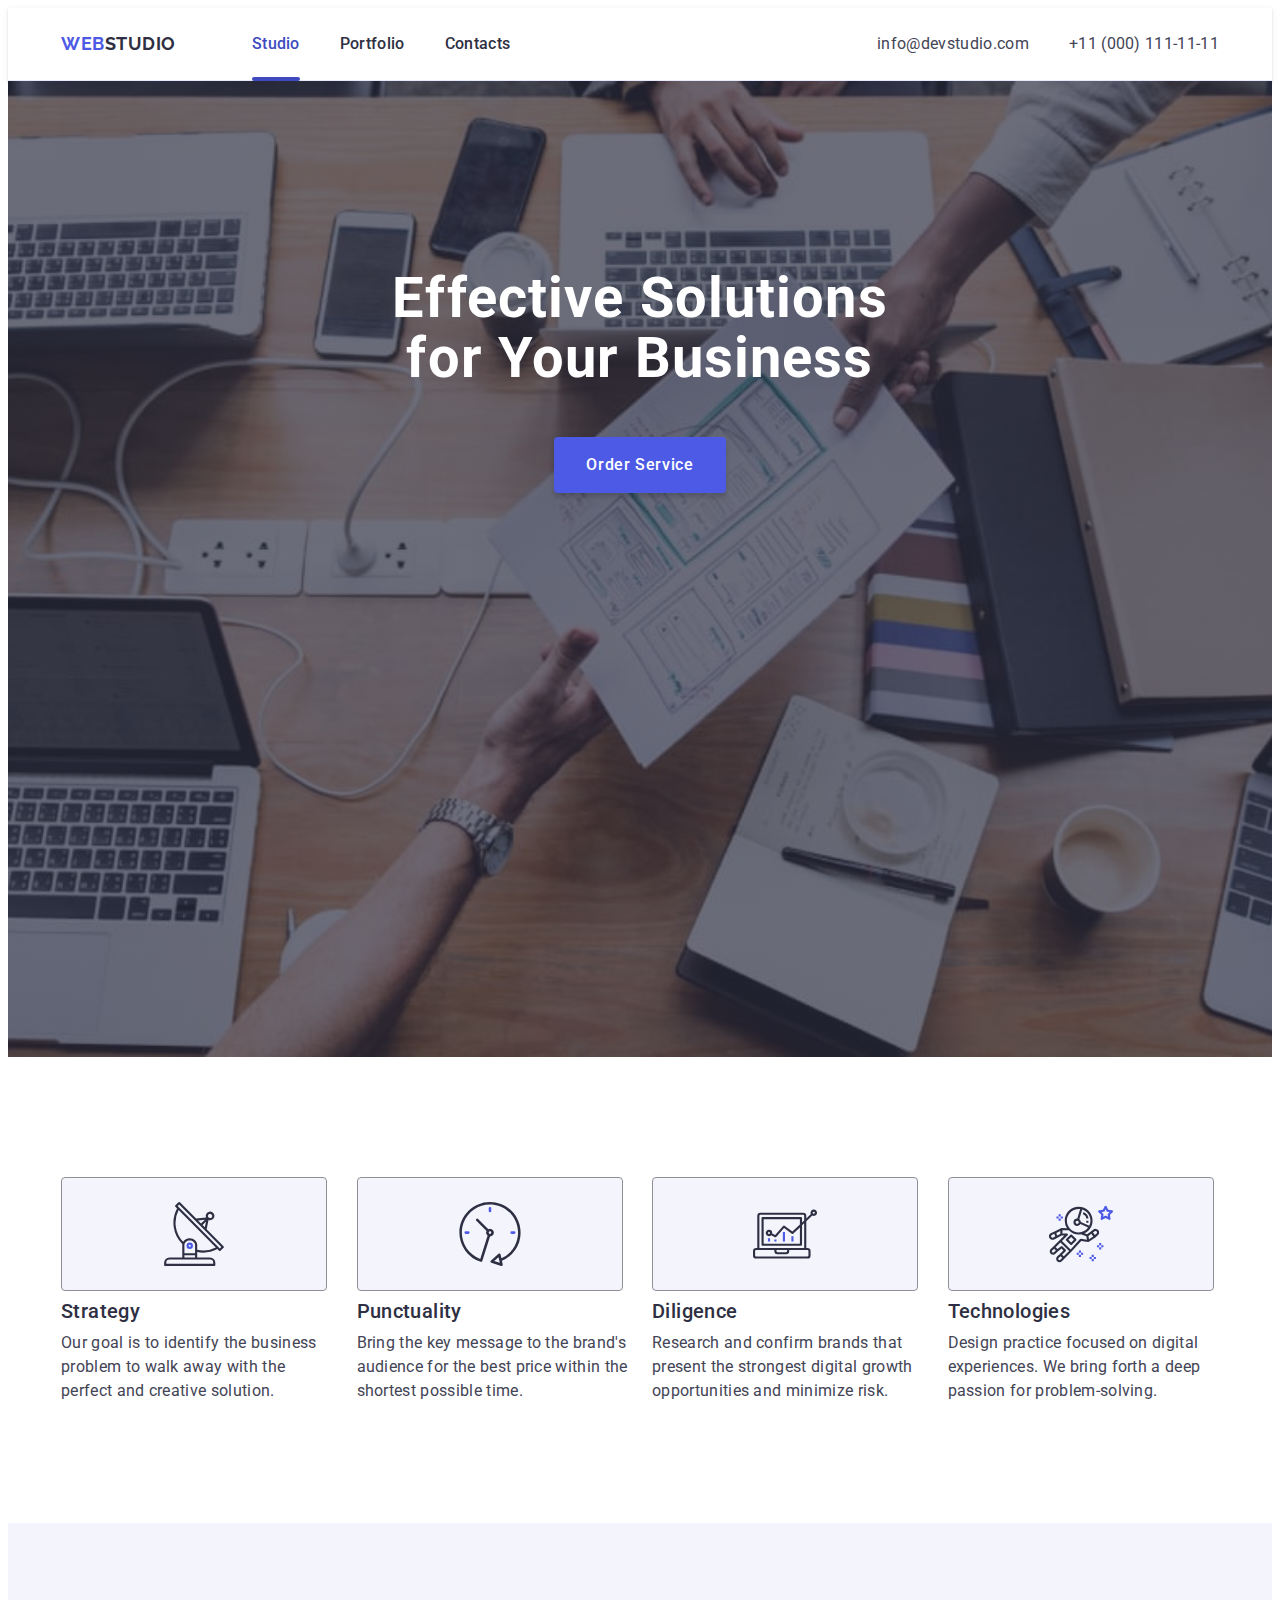
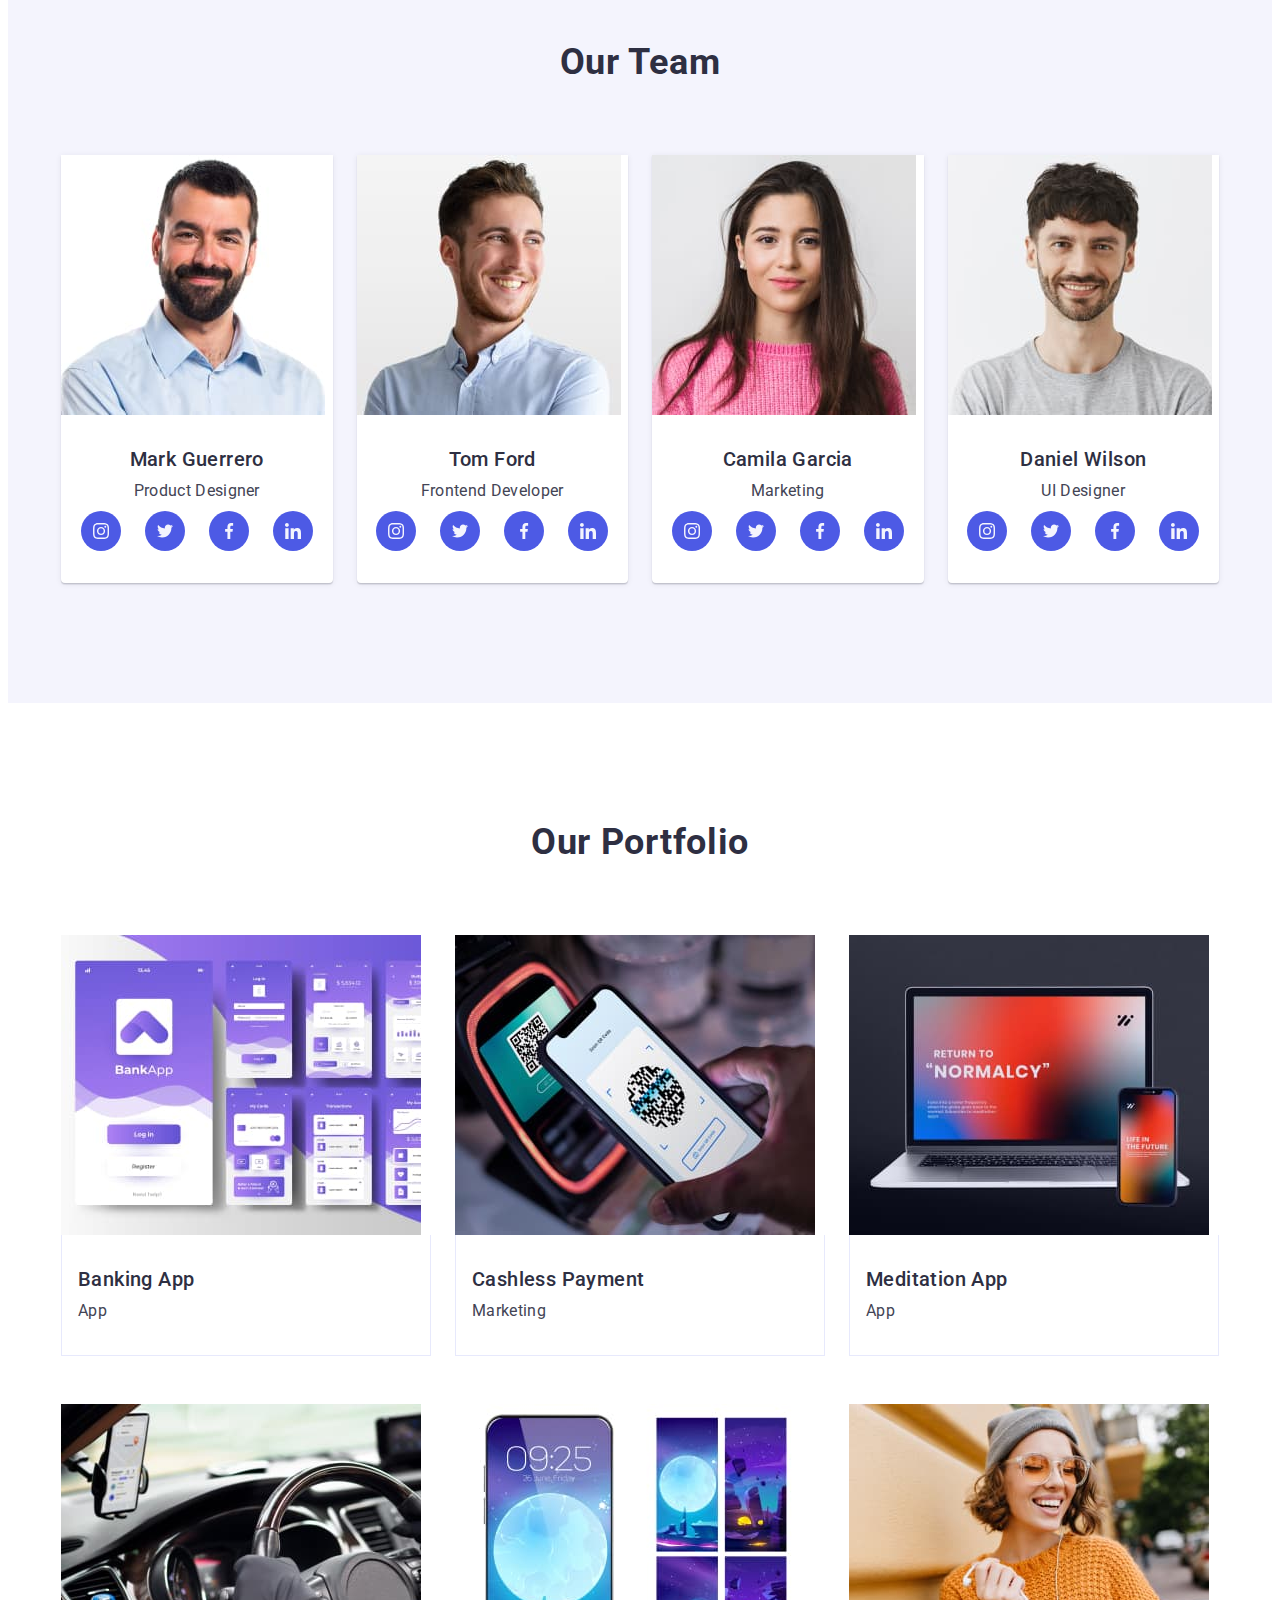
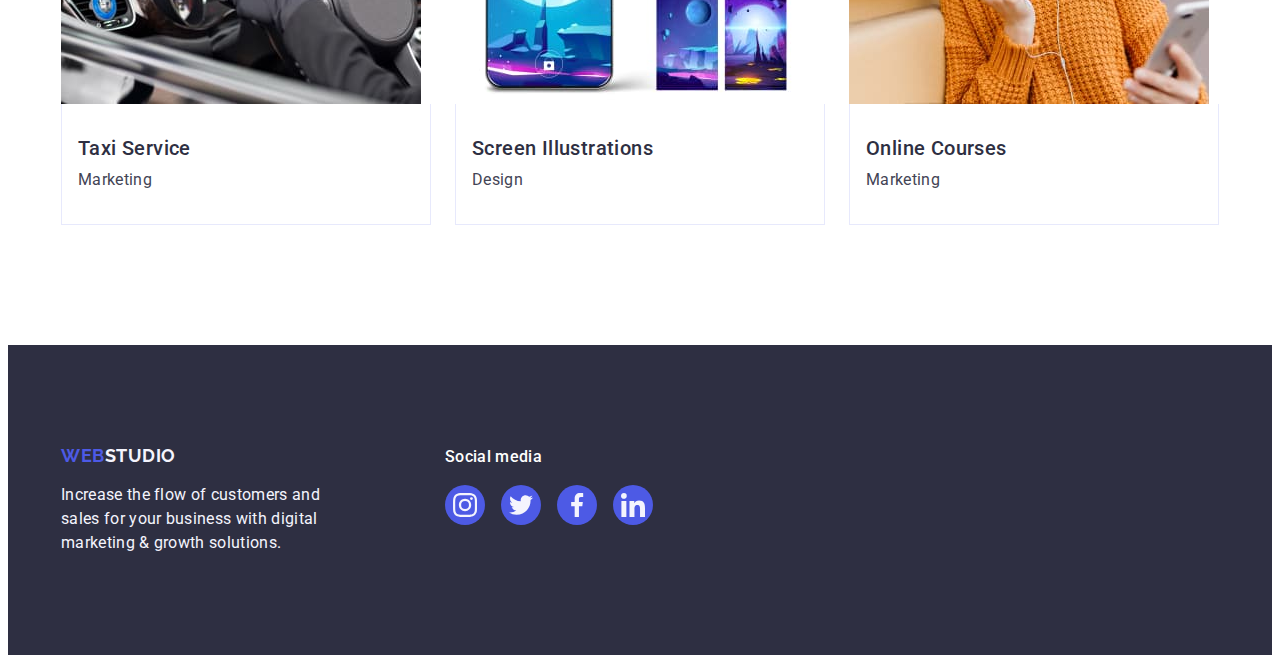
<file: index.html>
<!DOCTYPE html>
<html lang="en">
  <head>
    <meta charset="UTF-8" />
    <meta name="viewport" content="width=device-width, initial-scale=1.0" />
    <title>Document</title>
    <link
      rel="stylesheet"
      href="https://cdnjs.cloudflare.com/ajax/libs/modern-normalize/2.0.0/modern-normalize.min.css"
      integrity="sha512-4xo8blKMVCiXpTaLzQSLSw3KFOVPWhm/TRtuPVc4WG6kUgjH6J03IBuG7JZPkcWMxJ5huwaBpOpnwYElP/m6wg=="
      crossorigin="anonymous"
      referrerpolicy="no-referrer"
    />
    <link rel="preconnect" href="https://fonts.googleapis.com" />
    <link rel="preconnect" href="https://fonts.gstatic.com" crossorigin />
    <link
      href="https://fonts.googleapis.com/css2?family=Raleway:wght@700&family=Roboto:wght@400;500;700&display=swap"
      rel="stylesheet"
    />
    <link rel="stylesheet" href="./css/styles.css" />
  </head>

  <body>
    <header class="header-nav">
      <div class="container">
        <nav class="navigation-list">
          <a class="logo" href="./index.html"
            >Web<span class="logo-part">Studio</span></a
          >
          <ul class="header-list">
            <li>
              <a class="navigation-list-link studio" href="./index.html"
                >Studio</a
              >
            </li>
            <li>
              <a class="navigation-list-link portfolio" href="">Portfolio</a>
            </li>
            <li>
              <a class="navigation-list-link contacts" href="">Contacts</a>
            </li>
          </ul>
        </nav>

        <!--contacts-->
        <address>
          <ul class="contact">
            <li>
              <a class="contact-list-link" href="mailto:info@devstudio.com"
                >info@devstudio.com</a
              >
            </li>
            <li>
              <a class="contact-list-link" href="tel:+110001111111"
                >+11 (000) 111-11-11</a
              >
            </li>
          </ul>
        </address>
      </div>
    </header>

    <!--Main content-->
    <main>
      <section class="slogan">
        <div class="container">
          <h1 class="slogan-header">Effective Solutions for Your Business</h1>
          <button class="slogan-btn" type="button">Order Service</button>
        </div>
      </section>

      <!--advantages-->
      <section class="main-info">
        <div class="container">
          <h2 class="main-info-header visually-hidden">hidden header</h2>
          <ul class="main-info-list">
            <li class="main-info-list-item">
              <div class="icon-box">
                <svg width="64" height="64" class="icon-benefits">
                  <use href="./images/icons.svg#icon-antenna"></use>
                </svg>
              </div>

              <h3 class="main-info-list-item-header">Strategy</h3>
              <p class="main-info-list-item-text">
                Our goal is to identify the business problem to walk away with
                the perfect and creative solution.
              </p>
            </li>
            <li class="main-info-list-item">
              <div class="icon-box">
                <svg width="64" height="64" class="icon-benefits">
                  <use href="./images/icons.svg#icon-clock"></use>
                </svg>
              </div>
              <h3 class="main-info-list-item-header">Punctuality</h3>
              <p class="main-info-list-item-text">
                Bring the key message to the brand's audience for the best price
                within the shortest possible time.
              </p>
            </li>
            <li class="main-info-list-item">
              <div class="icon-box">
                <svg width="64" height="64" class="icon-benefits">
                  <use href="./images/icons.svg#icon-diagram"></use>
                </svg>
              </div>
              <h3 class="main-info-list-item-header">Diligence</h3>
              <p class="main-info-list-item-text">
                Research and confirm brands that present the strongest digital
                growth opportunities and minimize risk.
              </p>
            </li>
            <li class="main-info-list-item">
              <div class="icon-box">
                <svg width="64" height="64" class="icon-benefits">
                  <use href="./images/icons.svg#icon-astronaut"></use>
                </svg>
              </div>
              <h3 class="main-info-list-item-header">Technologies</h3>
              <p class="main-info-list-item-text">
                Design practice focused on digital experiences. We bring forth a
                deep passion for problem-solving.
              </p>
            </li>
          </ul>
        </div>
      </section>

      <!--Our team-->

      <section class="about-team">
        <div class="container">
          <h2 class="about-team-header">Our Team</h2>
          <ul class="team-list">
            <li class="team-list-item">
              <img
                src="./images/MarkGuerrero.jpg"
                alt="Mark Guerrero Product Designer"
                width="264"
                height="260"
              />
              <div class="main-info-list-item-specification">
                <h3 class="main-info-list-item-header">Mark Guerrero</h3>
                <p class="main-info-list-item-text">Product Designer</p>
                <ul class="social-list">
                  <li class="social-list-item">
                    <a href="" class="social-list-item-link">
                      <svg width="16" height="16" class="social-links-icon">
                        <use href="./images/icons.svg#icon-instagram"></use>
                      </svg>
                    </a>
                  </li>
                  <li class="social-list-item">
                    <a href="" class="social-list-item-link">
                      <svg width="16" height="16" class="social-links-icon">
                        <use href="./images/icons.svg#icon-twitter"></use>
                      </svg>
                    </a>
                  </li>
                  <li class="social-list-item">
                    <a href="" class="social-list-item-link">
                      <svg width="16" height="16" class="social-links-icon">
                        <use href="./images/icons.svg#icon-facebook"></use>
                      </svg>
                    </a>
                  </li>
                  <li class="social-list-item">
                    <a href="" class="social-list-item-link">
                      <svg width="16" height="16" class="social-links-icon">
                        <use href="./images/icons.svg#icon-linkedin"></use>
                      </svg>
                    </a>
                  </li>
                </ul>
              </div>
            </li>

            <li class="team-list-item">
              <img
                src="./images/TomFord.jpg"
                alt="Tom Ford Frontend Developer"
                width="264"
                height="260"
              />
              <div class="main-info-list-item-specification">
                <h3 class="main-info-list-item-header">Tom Ford</h3>
                <p class="main-info-list-item-text">Frontend Developer</p>
                <ul class="social-list">
                  <li class="social-list-item">
                    <a href="" class="social-list-item-link">
                      <svg width="16" height="16" class="social-links-icon">
                        <use href="./images/icons.svg#icon-instagram"></use>
                      </svg>
                    </a>
                  </li>
                  <li class="social-list-item">
                    <a href="" class="social-list-item-link">
                      <svg width="16" height="16" class="social-links-icon">
                        <use href="./images/icons.svg#icon-twitter"></use>
                      </svg>
                    </a>
                  </li>
                  <li class="social-list-item">
                    <a href="" class="social-list-item-link">
                      <svg width="16" height="16" class="social-links-icon">
                        <use href="./images/icons.svg#icon-facebook"></use>
                      </svg>
                    </a>
                  </li>
                  <li class="social-list-item">
                    <a href="" class="social-list-item-link">
                      <svg width="16" height="16" class="social-links-icon">
                        <use href="./images/icons.svg#icon-linkedin"></use>
                      </svg>
                    </a>
                  </li>
                </ul>
              </div>
            </li>

            <li class="team-list-item">
              <img
                src="./images/CamilaGarcia.jpg"
                alt="Camila Garcia Marketing"
                width="264"
                height="260"
              />
              <div class="main-info-list-item-specification">
                <h3 class="main-info-list-item-header">Camila Garcia</h3>
                <p class="main-info-list-item-text">Marketing</p>
                <ul class="social-list">
                  <li class="social-list-item">
                    <a href="" class="social-list-item-link">
                      <svg width="16" height="16" class="social-links-icon">
                        <use href="./images/icons.svg#icon-instagram"></use>
                      </svg>
                    </a>
                  </li>
                  <li class="social-list-item">
                    <a href="" class="social-list-item-link">
                      <svg width="16" height="16" class="social-links-icon">
                        <use href="./images/icons.svg#icon-twitter"></use>
                      </svg>
                    </a>
                  </li>
                  <li class="social-list-item">
                    <a href="" class="social-list-item-link">
                      <svg width="16" height="16" class="social-links-icon">
                        <use href="./images/icons.svg#icon-facebook"></use>
                      </svg>
                    </a>
                  </li>
                  <li class="social-list-item">
                    <a href="" class="social-list-item-link">
                      <svg width="16" height="16" class="social-links-icon">
                        <use href="./images/icons.svg#icon-linkedin"></use>
                      </svg>
                    </a>
                  </li>
                </ul>
              </div>
            </li>

            <li class="team-list-item">
              <img
                src="./images/DanielWilson.jpg"
                alt="Daniel Wilson UI Designer"
                width="264"
                height="260"
              />
              <div class="main-info-list-item-specification">
                <h3 class="main-info-list-item-header">Daniel Wilson</h3>
                <p class="main-info-list-item-text">UI Designer</p>
                <ul class="social-list">
                  <li class="social-list-item">
                    <a href="" class="social-list-item-link">
                      <svg width="16" height="16" class="social-links-icon">
                        <use href="./images/icons.svg#icon-instagram"></use>
                      </svg>
                    </a>
                  </li>
                  <li class="social-list-item">
                    <a href="" class="social-list-item-link">
                      <svg width="16" height="16" class="social-links-icon">
                        <use href="./images/icons.svg#icon-twitter"></use>
                      </svg>
                    </a>
                  </li>
                  <li class="social-list-item">
                    <a href="" class="social-list-item-link">
                      <svg width="16" height="16" class="social-links-icon">
                        <use href="./images/icons.svg#icon-facebook"></use>
                      </svg>
                    </a>
                  </li>
                  <li class="social-list-item">
                    <a href="" class="social-list-item-link">
                      <svg width="16" height="16" class="social-links-icon">
                        <use href="./images/icons.svg#icon-linkedin"></use>
                      </svg>
                    </a>
                  </li>
                </ul>
              </div>
            </li>
          </ul>
        </div>
      </section>

      <!--Our Portfolio-->
      <section class="our-team-header">
        <div class="container">
          <h2 class="portfolio-header">Our Portfolio</h2>
          <ul class="portfolio-list">
            <li class="portfolio-list-item">
              <div class="portfolio-images">
                <img
                  src="./images/BankingApp.jpg"
                  alt="Banking App"
                  width="360"
                  height="300"
                />
                <p class="text-overlay">
                  14 Stylish and User-Friendly App Design Concepts · Task
                  Manager App · Calorie Tracker App · Exotic Fruit Ecommerce App
                  · Cloud Storage App
                </p>
              </div>
              <div class="portfolio-list-item-specification">
                <h3 class="main-info-list-item-header">Banking App</h3>
                <p class="main-info-list-item-text">App</p>
              </div>
            </li>

            <li class="portfolio-list-item">
              <div class="portfolio-images">
                <img
                  src="./images/CashlessPayment.jpg"
                  alt="Cashless Payment"
                  width="360"
                  height="300"
                />
                <p class="text-overlay">
                  14 Stylish and User-Friendly App Design Concepts · Task
                  Manager App · Calorie Tracker App · Exotic Fruit Ecommerce App
                  · Cloud Storage App
                </p>
              </div>

              <div class="portfolio-list-item-specification">
                <h3 class="main-info-list-item-header">Cashless Payment</h3>
                <p class="main-info-list-item-text">Marketing</p>
              </div>
            </li>

            <li class="portfolio-list-item">
              <div class="portfolio-images">
                <img
                  src="./images/MeditationApp.jpg"
                  alt="Meditation App"
                  width="360"
                  height="300"
                />
                <p class="text-overlay">
                  14 Stylish and User-Friendly App Design Concepts · Task
                  Manager App · Calorie Tracker App · Exotic Fruit Ecommerce App
                  · Cloud Storage App
                </p>
              </div>
              <div class="portfolio-list-item-specification">
                <h3 class="main-info-list-item-header">Meditation App</h3>
                <p class="main-info-list-item-text">App</p>
              </div>
            </li>

            <li class="portfolio-list-item">
              <div class="portfolio-images">
                <img
                  src="./images/TaxiService.jpg"
                  alt="Taxi Service"
                  width="360"
                  height="300"
                />
                <p class="text-overlay">
                  14 Stylish and User-Friendly App Design Concepts · Task
                  Manager App · Calorie Tracker App · Exotic Fruit Ecommerce App
                  · Cloud Storage App
                </p>
              </div>
              <div class="portfolio-list-item-specification">
                <h3 class="main-info-list-item-header">Taxi Service</h3>
                <p class="main-info-list-item-text">Marketing</p>
              </div>
            </li>

            <li class="portfolio-list-item">
              <div class="portfolio-images">
                <img
                  src="./images/ScreenIllustrations.jpg"
                  alt="Screen Illustrations "
                  width="360"
                  height="300"
                />
                <p class="text-overlay">
                  14 Stylish and User-Friendly App Design Concepts · Task
                  Manager App · Calorie Tracker App · Exotic Fruit Ecommerce App
                  · Cloud Storage App
                </p>
              </div>
              <div class="portfolio-list-item-specification">
                <h3 class="main-info-list-item-header">Screen Illustrations</h3>
                <p class="main-info-list-item-text">Design</p>
              </div>
            </li>

            <li class="portfolio-list-item">
              <div class="portfolio-images">
                <img
                  src="./images/OnlineCourses.jpg"
                  alt="Online Courses"
                  width="360"
                  height="300"
                />
                <p class="text-overlay">
                  14 Stylish and User-Friendly App Design Concepts · Task
                  Manager App · Calorie Tracker App · Exotic Fruit Ecommerce App
                  · Cloud Storage App
                </p>
              </div>
              <div class="portfolio-list-item-specification">
                <h3 class="main-info-list-item-header">Online Courses</h3>
                <p class="main-info-list-item-text">Marketing</p>
              </div>
            </li>
          </ul>
        </div>
      </section>
    </main>

    <footer class="footer">
      <div class="footer-container">
        <div class="footer-info">
          <a class="footer-logo" href="./index.html"
            >Web<span class="logo-part-footer">Studio</span></a
          >
          <p class="footer-text">
            Increase the flow of customers and sales for your business with
            digital marketing & growth solutions.
          </p>
        </div>

        <div class="footer-list-icon">
          <p class="footer-social-header">Social media</p>
          <ul class="social-list-footer">
            <li class="social-list-footer-item">
              <a href="" class="social-list-footer-item-link">
                <svg width="24" height="24" class="social-links-icon">
                  <use href="./images/icons.svg#icon-instagram"></use></svg
              ></a>
            </li>

            <li class="social-list-footer-item">
              <a href="" class="social-list-footer-item-link">
                <svg width="24" height="24" class="social-links-icon">
                  <use href="./images/icons.svg#icon-twitter"></use></svg
              ></a>
            </li>

            <li class="social-list-footer-item">
              <a href="" class="social-list-footer-item-link">
                <svg width="24" height="24" class="social-links-icon">
                  <use href="./images/icons.svg#icon-facebook"></use></svg
              ></a>
            </li>

            <li class="social-list-footer-item">
              <a href="" class="social-list-footer-item-link">
                <svg width="24" height="24" class="social-links-icon">
                  <use href="./images/icons.svg#icon-linkedin"></use></svg
              ></a>
            </li>
          </ul>
        </div>
      </div>
    </footer>
  </body>
</html>
</file>
<file: css/styles.css>
body {
    font-family: 'Roboto', sans-serif;
    color: #434455;
    background-color: #fff;
}

h1,
h2,
h3,
h4,
h5,
h6,
p {
    margin-top: 0;
    margin-bottom: 0;
}

a {
    text-decoration: none;
}

ul {
    margin-top: 0;
    margin-bottom: 0;
    padding-left: 0;
    list-style-type: none;
}

h3 {
    font-weight: 500;
    font-size: 20px;
    letter-spacing: 0.4px;
}

img {
    display: block;
    /*-------------------------------*/
    /*max-width: 100%;
    height: auto;*/
    /*-------------------------------*/
}

.header-nav {
    border-bottom: 1px solid #E7E9FC;
}

.container {
    width: 1158px;
    margin: 0 auto;
    padding: 0 15px;
}

.header-nav {
    box-shadow: 0px 2px 1px rgba(46, 47, 66, 0.08),
        0px 1px 1px rgba(46, 47, 66, 0.16),
        0px 1px 6px rgba(46, 47, 66, 0.08);
}

header .container {
    display: flex;
    align-items: flex-start;
    justify-content: space-between;
    gap: 332px;
}

.navigation-list {
    display: flex;
    align-items: center;
}

.header-list {
    display: flex;
    gap: 40px;
}

.logo {
    color: #4D5AE5;
    font-family: Raleway,
        sans-serif;
    font-size: 18px;
    font-style: normal;
    font-weight: 700;
    line-height: 1.17;
    letter-spacing: 0.03em;
    text-transform: uppercase;
    margin-right: 76px;
    flex-shrink: 0;
}

.logo-part {
    color: #2E2F42;
}

.navigation-list-link {
    position: relative;
    display: block;
    color: #2E2F42;
    font-size: 16px;
    font-weight: 500;
    line-height: 1.5;
    letter-spacing: 0.02em;
    padding: 24px 0;
    transition: color 250ms cubic-bezier(0.4, 0, 0.2, 1);
}

.navigation-list-link:hover,
.navigation-list-link:focus {
    color: #404bbf;
}

.studio {
    color: #404bbf;
    position: relative;
}

.studio::after {
    position: absolute;
    content: "";
    display: block;
    width: 100%;
    height: 4px;
    border-radius: 2px;
    background-color: #404BBF;
    margin-top: 20px;
    bottom: -1px;

}

.contact {
    display: flex;
    gap: 40px;
    font-style: normal;
    letter-spacing: 0.02em;
}

.contact-list-link {
    color: #434455;
    font-size: 16px;
    line-height: 1.5;
    letter-spacing: 0.02em;
    display: block;
    padding: 24px 0;
    transition: color 250ms cubic-bezier(0.4, 0, 0.2, 1);
}

.contact-list-link:hover,
.contact-list-link:focus {
    color: #404bbf;
}

.slogan {
    background-image: linear-gradient(to bottom,
            rgba(46, 47, 66, 0.7),
            rgba(46, 47, 66, 0.7)),
        url(../images/PeopleOffice.jpg);
    background-repeat: no-repeat;
    background-position: center center;
    background-size: cover;
    background-color: #2E2F42;
    color: #fff;
    text-align: center;
    max-width: 1440px;
    height: 600px;
    padding: 188px 0;
    margin: auto;
    flex-shrink: 0;

}

.slogan-header {
    font-size: 56px;
    font-weight: 700;
    line-height: 1.07;
    letter-spacing: 0.02em;
    max-width: 496px;
    margin: auto auto 48px auto;
}

.slogan-btn {
    display: block;
    color: #fff;
    background-color: #4D5AE5;
    font-family: 'Roboto', sans-serif;
    font-size: 16px;
    line-height: 1.5;
    font-weight: 500;
    letter-spacing: 0.04em;
    border: none;
    cursor: pointer;
    padding: 16px 32px;
    border-radius: 4px;
    margin: 0 auto;
    min-width: 169px;
    box-shadow: 0px 4px 4px 0px rgba(0, 0, 0, 0.15);
    transition: background-color 250ms cubic-bezier(0.4, 0, 0.2, 1);

}

.slogan-btn:hover,
.slogan-btn:focus {
    background-color: #404bbf;
}

.main-info {
    padding: 120px 0;
}

.visually-hidden {
    position: absolute;
    width: 1px;
    height: 1px;
    margin: -1px;
    border: 0;
    padding: 0;
    white-space: nowrap;
    clip-path: inset(100%);
    clip: rect(0 0 0 0);
    overflow: hidden;
}

.icon-box {
    display: flex;
    align-items: center;
    justify-content: center;
    position: relative;
    width: 264px;
    height: 112px;
    background-color: #F4F4FD;
    border: 1px solid #8E8F99;
    border-radius: 4px;
    margin-bottom: 8px;
}

.main-info-header {
    color: #2E2F42;
    text-align: center;
    font-weight: 700;
    font-size: 36px;
    line-height: 1.2;
    letter-spacing: 0.02em;
    text-transform: capitalize;
}

.main-info-list-item-header {
    color: #2e2f42;
    font-size: 20px;
    font-weight: 500;
    line-height: 1.2;
    letter-spacing: 0.02em;
}

.main-info-list {
    display: flex;
    gap: 24px;

}

.main-info-list-item-text {
    color: #434455;
    font-size: 16px;
    line-height: 1.5;
    letter-spacing: 0.02em;
}

.main-info-list-item {
    width: calc((100% - 72px) / 4);
}

.main-info-list-item-header {
    line-height: 1.2;
    color: #2e2f42;
    margin-bottom: 8px;
}

.main-info-list-item-text {
    color: #434455;
    font-size: 16px;
    line-height: 1.5;
    letter-spacing: 0.02em;
}

.about-team {
    background-color: #F4F4FD;
    padding: 120px 0;
}

.about-team-header {
    color: #2E2F42;
    text-align: center;
    font-weight: 700;
    font-size: 36px;
    line-height: 1.11;
    letter-spacing: 0.02em;
    text-transform: capitalize;
    text-align: center;
    margin-bottom: 72px;
}

.team-list {
    display: flex;
    gap: 24px;
}

.team-list-item {
    background-color: #fff;
    flex-basis: calc((100% - 72px) / 4);
    border-radius: 0px 0px 4px 4px;
    text-align: center;
    box-shadow: 0px 2px 1px 0px rgba(46, 47, 66, 0.08),
        0px 1px 1px 0px rgba(46, 47, 66, 0.16),
        0px 1px 6px 0px rgba(46, 47, 66, 0.08);
    gap: 24px;
}

.social-list {
    display: flex;
    justify-content: center;
    align-items: center;
    gap: 24px;
    margin-top: 8px;
}

.social-list-item {
    width: 40px;
    height: 40px;
}

.social-list-item-link {
    display: flex;
    align-items: center;
    justify-content: center;
    width: 100%;
    height: 100%;
    background-color: #4d5ae5;
    border-radius: 50%;
    transition: background-color 250ms cubic-bezier(0.4, 0, 0.2, 1);
}

.social-list-item-link:hover,
.social-list-item-link:focus {
    background-color: #404bbf;
}

.social-links-icon {
    fill: #f4f4fd;
}

.main-info-list-item-specification {
    padding: 32px 0;
}

.our-team-header {
    padding: 120px 0;
    /*padding-bottom: 72px;*/
}

.portfolio-header {
    margin-bottom: 72px;
    color: #2E2F42;
    text-align: center;
    font-weight: 700;
    font-size: 36px;
    line-height: 1.11;
    letter-spacing: 0.02em;
    text-transform: capitalize;
}

.portfolio-list {
    display: flex;
    flex-wrap: wrap;
    gap: 24px;
    row-gap: 48px;
}

.portfolio-list-item {
    position: relative;
    background: #FFF;
    width: calc((100% - 48px) / 3);
    border-radius: 0px 0px 4px 4px;
    transition: box-shadow 250ms cubic-bezier(0.4, 0, 0.2, 1);
}

.portfolio-list-item-specification {
    padding: 32px 16px;
    border: 1px solid #e7e9fc;
    border-top: none;
}

.portfolio-list-item:hover {
    box-shadow: 0px 1px 6px rgba(46, 47, 66, 0.08),
        0px 1px 1px rgba(46, 47, 66, 0.16),
        0px 2px 1px rgba(46, 47, 66, 0.08);
    ;
}

.portfolio-list-item:hover p {
    transform: translateY(0%);
}

.portfolio-images {
    position: relative;
    overflow: hidden;
}

.text-overlay {
    position: absolute;
    top: 0;
    padding: 40px 32px;
    color: #F4F4FD;
    background-color: #4D5AE5;
    font-family: 'Roboto', sans-serif;
    font-size: 16px;
    font-style: normal;
    font-weight: 400;
    line-height: 1.5;
    letter-spacing: 0.02em;
    width: 100%;
    height: 100%;
    transform: translateY(100%);
    transition: transform 250ms cubic-bezier(0.4, 0, 0.2, 1);
}

footer {
    background-color: #2E2F42;
    padding: 100px 0;
}

.footer-container {
    display: flex;
    align-items: baseline;
    width: 1158px;
    margin: 0 auto;
    padding: 0 15px;
}

.footer-logo {
    display: inline-block;
    font-family: 'Raleway', sans-serif;
    font-weight: 700;
    text-transform: uppercase;
    font-size: 18px;
    line-height: 1.17;
    letter-spacing: 0.54px;
    color: #4D5AE5;
    flex-shrink: 0;
    margin-bottom: 16px;
}

.logo-part-footer {
    font-family: Raleway,
        sans-serif;
    color: #f4f4fd;
    font-size: 18px;
    font-style: normal;
    font-weight: 700;
    line-height: 1.16;
    letter-spacing: 0.03em;
    text-transform: uppercase;
}

.footer-info {
    margin-right: 120px;
}

.footer-social-header {
    font-family: Roboto;
    font-style: normal;
    font-weight: 500;
    font-size: 16px;
    line-height: 1.5;
    letter-spacing: 0.02em;
    color: #FFFFFF;
    margin-bottom: 16px;
}

.social-list-footer {
    display: flex;
    gap: 16px;
}

.social-list-footer-item {
    width: 40px;
    height: 40px;
}

.social-list-footer-item-link {
    width: 100%;
    height: 100%;
    background-color: #4d5ae5;
    border-radius: 50%;
    display: flex;
    align-items: center;
    justify-content: center;
    transition: background-color 250ms cubic-bezier(0.4, 0, 0.2, 1);
}

.social-list-footer-item-link:hover,
.social-list-footer-item-link:focus {
    background-color: #31d0aa;
}

.footer-text {
    color: #f4f4fd;
    font-size: 16px;
    line-height: 1.5;
    letter-spacing: 0.02em;
    max-width: 264px;
}
</file>
